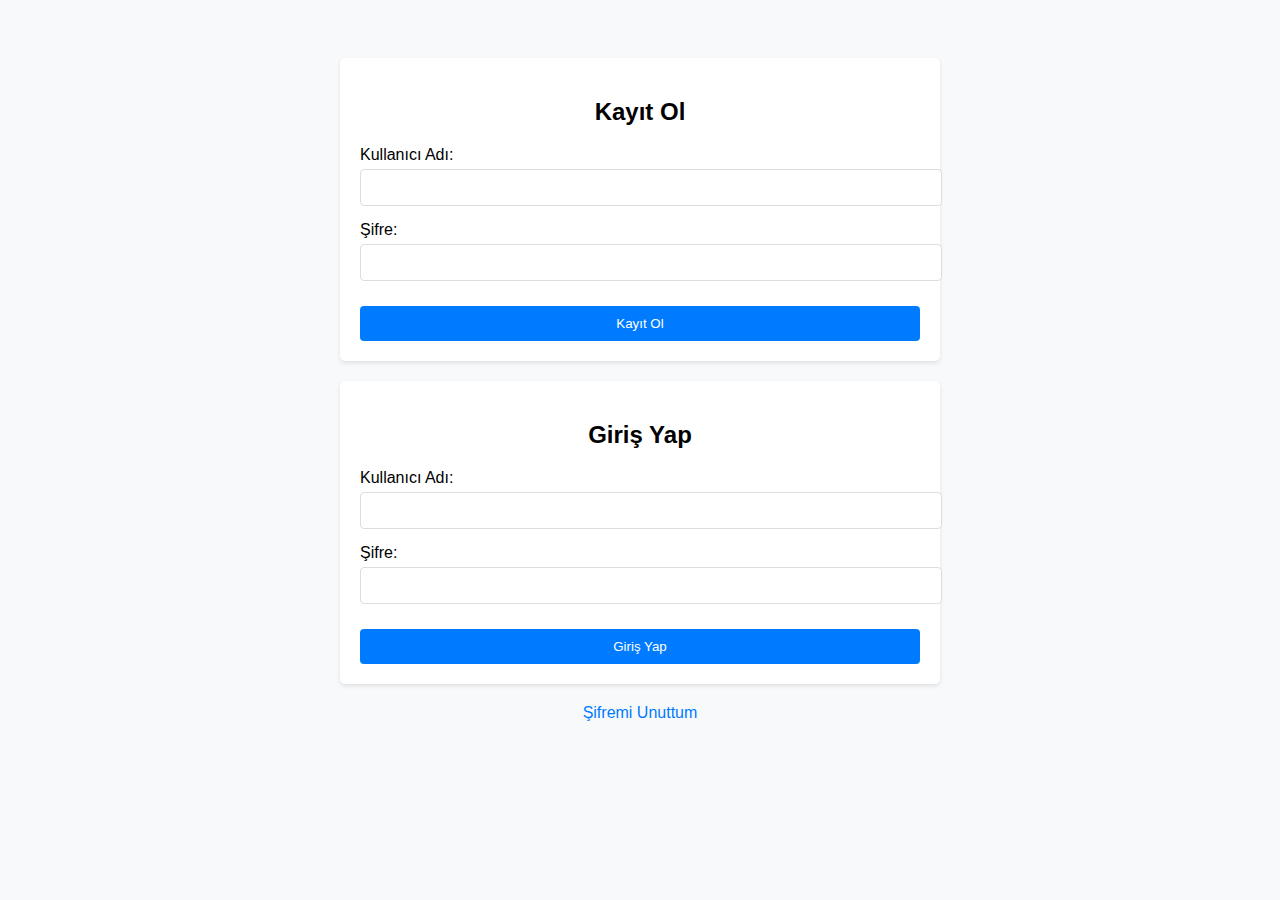
<file: CO_WORKER_/CO_WORKER_1/templates/index.html>
<!DOCTYPE html>
<html lang="tr">
  <head>
    <meta charset="UTF-8" />
    <title>CoWorker - Ana Sayfa</title>
    <style>
      body {
        font-family: Arial, sans-serif;
        background-color: #f8f9fa;
      }
      .container {
        width: 80%;
        max-width: 600px;
        margin: auto;
        padding-top: 50px;
      }
      .form-box {
        background-color: white;
        padding: 20px;
        margin-bottom: 20px;
        border-radius: 5px;
        box-shadow: 0 2px 4px rgba(0, 0, 0, 0.1);
      }
      h2 {
        text-align: center;
      }
      form {
        margin-top: 20px;
      }
      .form-group {
        margin-bottom: 15px;
      }
      label {
        display: block;
        margin-bottom: 5px;
      }
      input[type="text"],
      input[type="password"],
      input[type="submit"] {
        width: 100%;
        padding: 10px;
        border: 1px solid #ddd;
        border-radius: 4px;
      }
      input[type="submit"] {
        background-color: #007bff;
        color: white;
        border: none;
        margin-top: 10px;
        cursor: pointer;
      }
      input[type="submit"]:hover {
        background-color: #0056b3;
      }
      .link {
        text-align: center;
        margin-top: 15px;
      }
      a {
        color: #007bff;
        text-decoration: none;
      }
      a:hover {
        text-decoration: underline;
      }
    </style>
  </head>
  <body>
    <div class="container">
      <div class="form-box">
        <h2>Kayıt Ol</h2>
        <form method="post" action="/register">
          <!-- Form alanları -->
          <div class="form-group">
            <label for="username">Kullanıcı Adı:</label>
            <input type="text" id="username" name="username" required />
          </div>
          <div class="form-group">
            <label for="password">Şifre:</label>
            <input type="password" id="password" name="password" required />
          </div>
          <input type="submit" value="Kayıt Ol" />
        </form>
      </div>
      <div class="form-box">
        <h2>Giriş Yap</h2>
        <form method="post" action="/login">
          <!-- Form alanları -->
          <div class="form-group">
            <label for="login-username">Kullanıcı Adı:</label>
            <input type="text" id="login-username" name="username" required />
          </div>
          <div class="form-group">
            <label for="login-password">Şifre:</label>
            <input
              type="password"
              id="login-password"
              name="password"
              required
            />
          </div>
          <input type="submit" value="Giriş Yap" />
        </form>
      </div>
      <div class="link">
        <a href="/password-reset">Şifremi Unuttum</a>
      </div>
    </div>
  </body>
</html>
</file>
